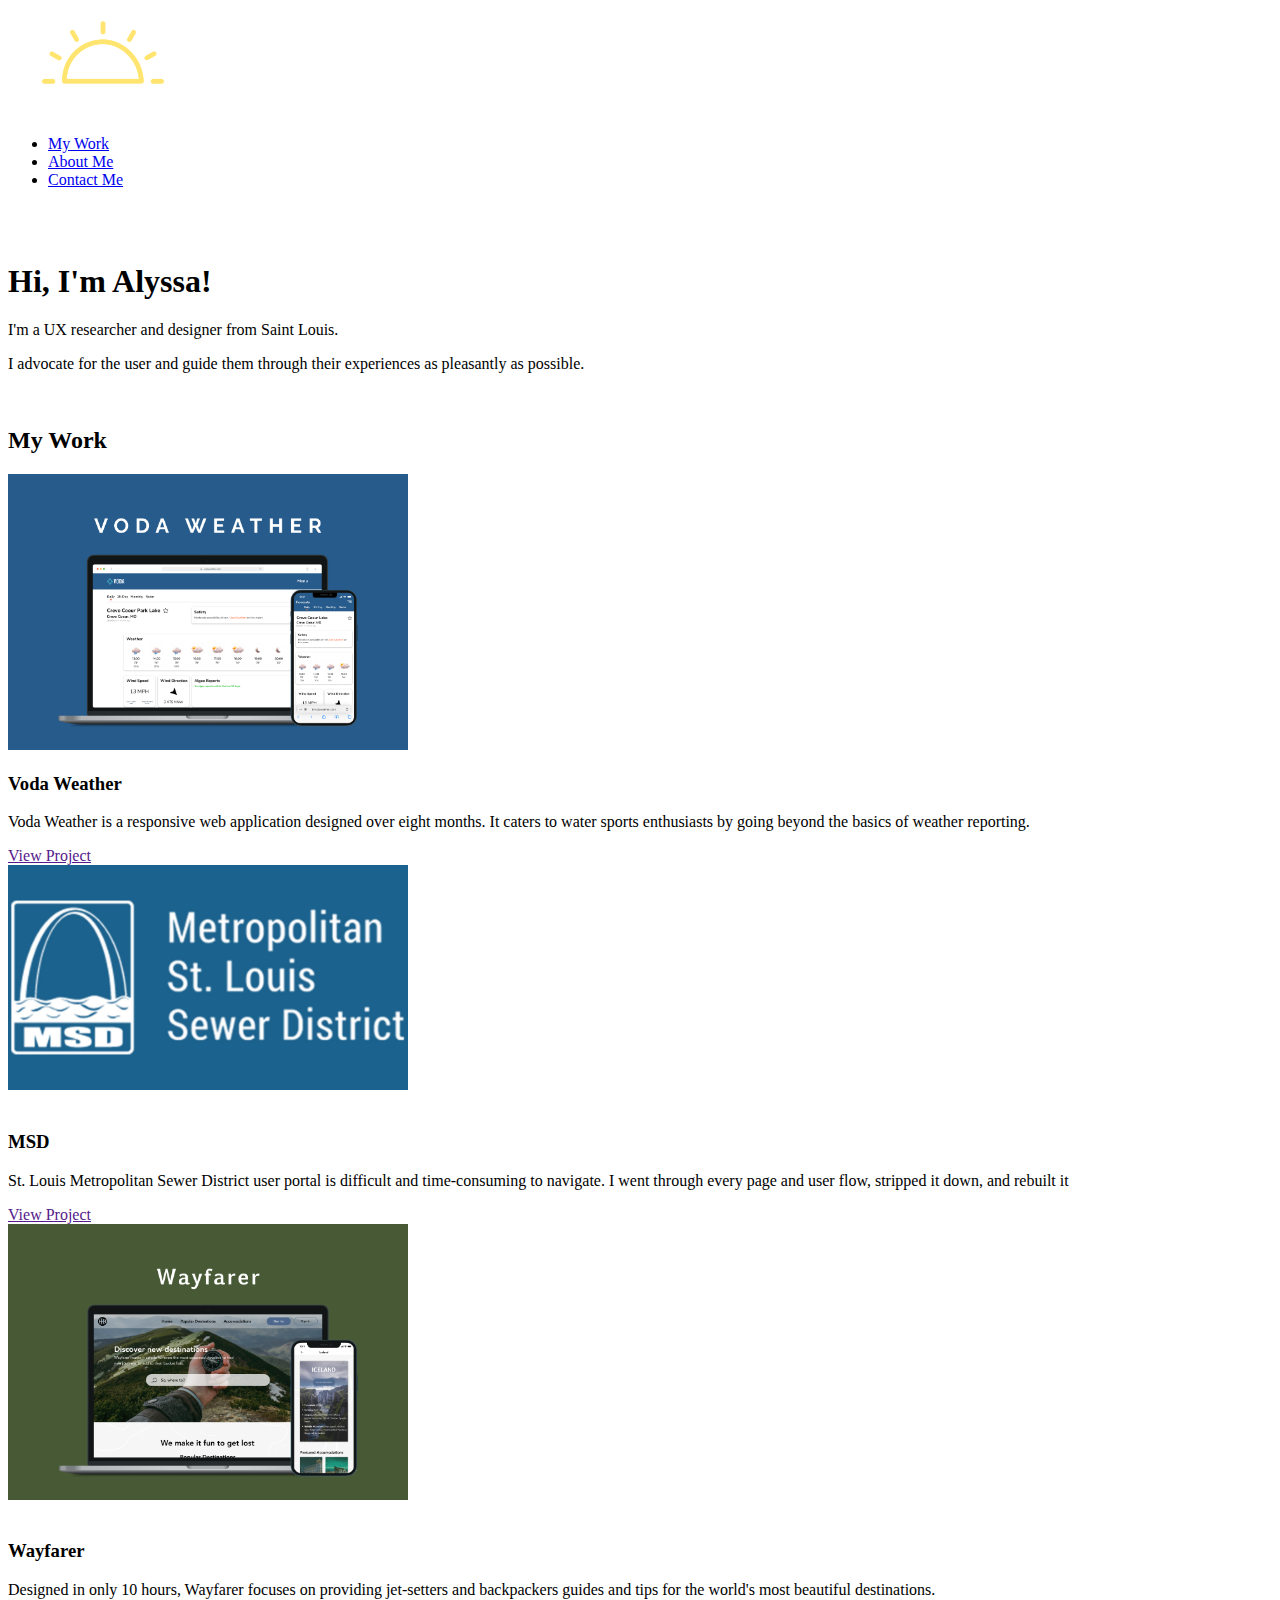
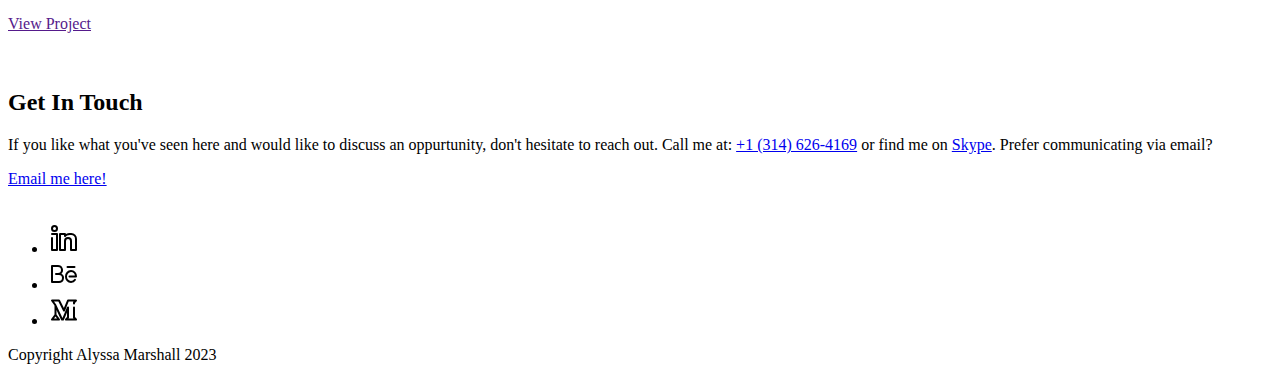
<file: portfolio-index.html>
<!DOCTYPE html>
<html lang="en" dir="ltr">
    <head>
        <meta charset="utf-8" />
        <link rel="icon" type="image/png" href="img/favicon-32x32.png" sizes="32x32" />
        <link rel="icon" type="image/png" href="img/favicon-16x16.png" sizes="16x16" />
        <title>Alyssa Marshall - UX Designer</title>
    </head>
    <body>
        <header>
            <div>
                <style>
                    .logo {
                        max-width: 15%;
                    }
                </style>
                <img src="img/portfolio-logo-image-only.png" class="logo" alt="Logo Image" />
            </div>
            <br />
            <div>
                <nav>
                    <ul>
                        <li><a href="index.html">My Work</a></li>
                        <li><a href="about.html">About Me</a></li>
                        <li><a href="#contact">Contact Me</a></li>
                    </ul>
                </nav>
            </div>
        </header>
        <br />
        <br />
        <div>
            <div>
                <h1>Hi, I'm Alyssa!</h1>
                <span>
                    I'm a UX researcher and designer from Saint Louis.
                </span>
                <p>
                    I advocate for the user and guide them through their experiences as pleasantly as possible.
                </p>
            </div>
        </div>
        <br />
        <div>
            <div>
                <h2>My Work</h2>
                <div>
                    <div>
                        <style>
                            .voda {
                                width: 400px;
                                height: auto;
                            }
                        </style>
                        <picture>
                            <source srcset="/Users/alyssamarshall/Documents/Portfolio Site/img/voda" />
                            <img src="img/voda/thumbnail-voda.png" class="voda" alt="Image Voda" />
                        </picture>
                    </div>
                    <div>
                        <h3>Voda Weather</h3>
                        <p>
                            Voda Weather is a responsive web application designed over eight months. It caters to water sports enthusiasts by going beyond the basics of weather reporting.
                        </p>
                        <a href="">View Project</a>
                    </div>
                </div>
                <div>
                    <div>
                        <style>
                            .msd {
                                width: 400px;
                                height: auto;
                            }
                        </style>
                        <picture>
                            <source srcset="/Users/alyssamarshall/Documents/Portfolio Site/img/msd" />
                            <img src="img/msd/thumbnail-msd.png" class="msd" alt="Image MSD" />
                        </picture>
                    </div>
                    <br />
                    <div>
                        <h3>MSD</h3>
                        <p>
                            St. Louis Metropolitan Sewer District user portal is difficult and time-consuming to navigate. I went through every page and user flow, stripped it down, and rebuilt it
                        </p>
                        <a href="">View Project</a>
                    </div>
                </div>
                <div>
                    <div>
                        <style>
                            .wayfarer {
                                width: 400px;
                                height: auto;
                            }
                        </style>
                        <picture>
                            <source srcset="/Users/alyssamarshall/Documents/Portfolio Site/img/wayfarer" />
                            <img src="img/wayfarer/thumbnail-wayfarer.png" class="wayfarer" alt="Image MSD" />
                        </picture>
                    </div>
                    <br />
                    <div>
                        <h3>Wayfarer</h3>
                        <p>
                            Designed in only 10 hours, Wayfarer focuses on providing jet-setters and backpackers guides and tips for the world's most beautiful destinations.
                        </p>
                        <a href="">View Project</a>
                    </div>
                </div>
            </div>
        </div>
        <br />
        <br />
        <footer id="contact">
            <div>
                <h2>Get In Touch</h2>
                <p>
                    If you like what you've seen here and would like to discuss an oppurtunity, don't hesitate to reach out. Call me at: <a href="tel:+13146264169">+1 (314) 626-4169</a> or find me on
                    <a href="skype:.cid.196410639f7268df">Skype</a>. Prefer communicating via email?
                </p>
                <div>
                    <a href="mailto:alyssa.mars@proton.me">Email me here!</a>
                </div>
                <br />
                <div>
                    <style>
                        .social {
                            width: 32px;
                            height: 32px;
                        }
                    </style>
                    <ul>
                        <li>
                            <a href="https://www.linkedin.com/in/alyssamars/" target="_blank">
                                <svg viewBox="0 0 32 32" xmlns="http://www.w3.org/2000/svg" class="social">
                                    <title />
                                    <g data-name="in linkedin portfolio social media" id="in_linkedin_portfolio_social_media">
                                        <path d="M6.5,3A3.5,3.5,0,1,0,10,6.5,3.5,3.5,0,0,0,6.5,3Zm0,5A1.5,1.5,0,1,1,8,6.5,1.5,1.5,0,0,1,6.5,8Z" />
                                        <path d="M9,11H4a1,1,0,0,0,0,2H8V27H5V16a1,1,0,0,0-2,0V28a1,1,0,0,0,1,1H9a1,1,0,0,0,1-1V12A1,1,0,0,0,9,11Z" />
                                        <path
                                            d="M27.34,12.68A5.94,5.94,0,0,0,23,11H22a7.84,7.84,0,0,0-4,.89A1,1,0,0,0,17,11H12a1,1,0,0,0-1,1V28a1,1,0,0,0,1,1h5a1,1,0,0,0,1-1V19a2,2,0,0,1,4,0v9a1,1,0,0,0,1,1h5a1,1,0,0,0,1-1V17A5.9,5.9,0,0,0,27.34,12.68ZM27,27H24V19a4,4,0,0,0-8,0v8H13V13h3v1a1,1,0,0,0,.62.92,1,1,0,0,0,1.09-.21c.95-1,1.7-1.71,4.29-1.71h1a4,4,0,0,1,2.92,1.09A4,4,0,0,1,27,17Z"
                                        />
                                    </g>
                                </svg>
                            </a>
                        </li>
                        <li>
                            <a href="https://www.behance.net/alyssamarshall2" target="_blank">
                                <svg viewBox="0 0 32 32" xmlns="http://www.w3.org/2000/svg" class="social">
                                    <title />
                                    <g data-name="behance network media social be" id="behance_network_media_social_be">
                                        <path d="M13.43,15.63A5,5,0,0,0,10,7H4A1,1,0,0,0,3,8V24a1,1,0,0,0,1,1h7a5,5,0,0,0,2.43-9.37ZM11,23H5V9h5a3,3,0,0,1,0,6H8a1,1,0,0,0,0,2h3a3,3,0,0,1,0,6Z" />
                                        <path
                                            d="M23,12a6.27,6.27,0,0,0-6,6.5A6.27,6.27,0,0,0,23,25a5.9,5.9,0,0,0,4.83-2.64,1,1,0,0,0-1.66-1.12A3.83,3.83,0,0,1,23,23a4.27,4.27,0,0,1-4-4.5A4.27,4.27,0,0,1,23,14a4.14,4.14,0,0,1,3.9,3.5H21.49a1,1,0,1,0,0,2H28a1,1,0,0,0,1-1A6.27,6.27,0,0,0,23,12Z"
                                        />
                                        <path d="M19.5,10h7a1,1,0,0,0,0-2h-7a1,1,0,0,0,0,2Z" />
                                    </g>
                                </svg>
                            </a>
                        </li>
                        <li>
                            <a href="https://medium.com/@maroonhearts" target="_blank">
                                <svg viewBox="0 0 32 32" xmlns="http://www.w3.org/2000/svg" class="social">
                                    <title />
                                    <g data-name="medium news article m" id="medium_news_article_m">
                                        <path
                                            d="M27,23.09V13.5a1,1,0,0,0-2,0v10a1,1,0,0,0,.29.71l.3.29H20.41l.3-.29A1,1,0,0,0,21,23.5v-10a1,1,0,0,0-1.92-.38l-4.6,11L7.91,10.08A1.08,1.08,0,0,0,7.8,9.9L6,7.5h4.38L15.11,17a1,1,0,0,0,.93.55,1,1,0,0,0,.89-.63L20.68,7.5h4.91l-.3.29A1,1,0,0,0,25,8.5v1a1,1,0,0,0,2,0V8.91l1.71-1.7a1,1,0,0,0,.21-1.09A1,1,0,0,0,28,5.5H20a1,1,0,0,0-.93.63L15.9,14.06l-4-8A1,1,0,0,0,11,5.5H4a1,1,0,0,0-.89.55,1,1,0,0,0,.09,1L6.14,11l.36.77V20.5L3.2,24.9A1,1,0,0,0,3.11,26,1,1,0,0,0,4,26.5h7a1,1,0,0,0,.89-.55,1,1,0,0,0-.09-1.05L8.5,20.5V16.08l4.59,9.84a1,1,0,0,0,.91.58h1a1,1,0,0,0,.92-.62L19,18.5v4.59l-1.71,1.7a1,1,0,0,0-.21,1.09,1,1,0,0,0,.92.62H28a1,1,0,0,0,.92-.62,1,1,0,0,0-.21-1.09ZM6,24.5l1.5-2,1.5,2Z"
                                        />
                                    </g>
                                </svg>
                            </a>
                        </li>
                    </ul>
                </div>
                <p>
                    Copyright Alyssa Marshall 2023
                </p>
            </div>
        </footer>
    </body>
</html>
</file>
